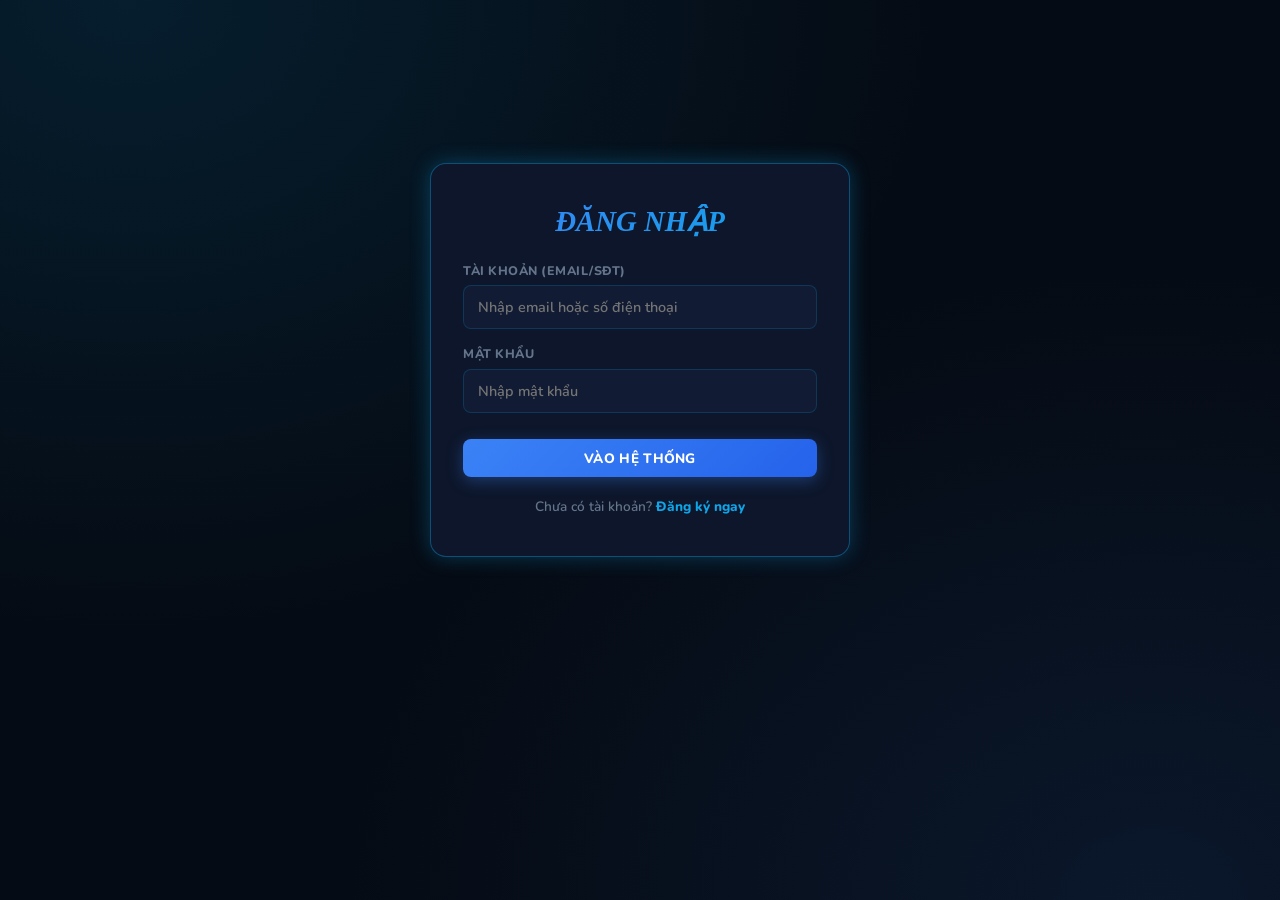
<file: login.html>
<!doctype html>
<html lang="vi">
  <head>
    <meta charset="UTF-8" />
    <meta name="viewport" content="width=device-width, initial-scale=1.0" />
    <title>Đăng Nhập - Hành Trang Hôn Nhân</title>
    <link
      href="https://fonts.googleapis.com/css2?family=Nunito:wght@400;600;700;800;900&display=swap"
      rel="stylesheet" />
    <link rel="stylesheet" href="style.css" />
  </head>
  <body>
    <div class="auth-container fade-in">
      <div class="auth-box">
        <h2>ĐĂNG NHẬP</h2>
        <div class="form-group">
          <label for="l_contact">Tài khoản (Email/SĐT)</label>
          <input type="text" id="l_contact" title="Tài khoản" placeholder="Nhập email hoặc số điện thoại" />
        </div>
        <div class="form-group">
          <label for="l_pass">Mật khẩu</label>
          <input type="password" id="l_pass" title="Mật khẩu" placeholder="Nhập mật khẩu" />
        </div>
        <button
          class="btn btn-primary"
          style="width: 100%; margin-top: 10px"
          onclick="doLogin()">
          VÀO HỆ THỐNG
        </button>
        <div class="auth-link" style="margin-top: 20px">
          Chưa có tài khoản?
          <a
            href="register.html"
            style="
              color: var(--accent-purple);
              font-weight: 800;
              text-decoration: none;
            "
            >Đăng ký ngay</a
          >
        </div>
      </div>
    </div>
    <div class="toast" id="toast"></div>

    <script src="auth.js"></script>
  </body>
</html>
</file>
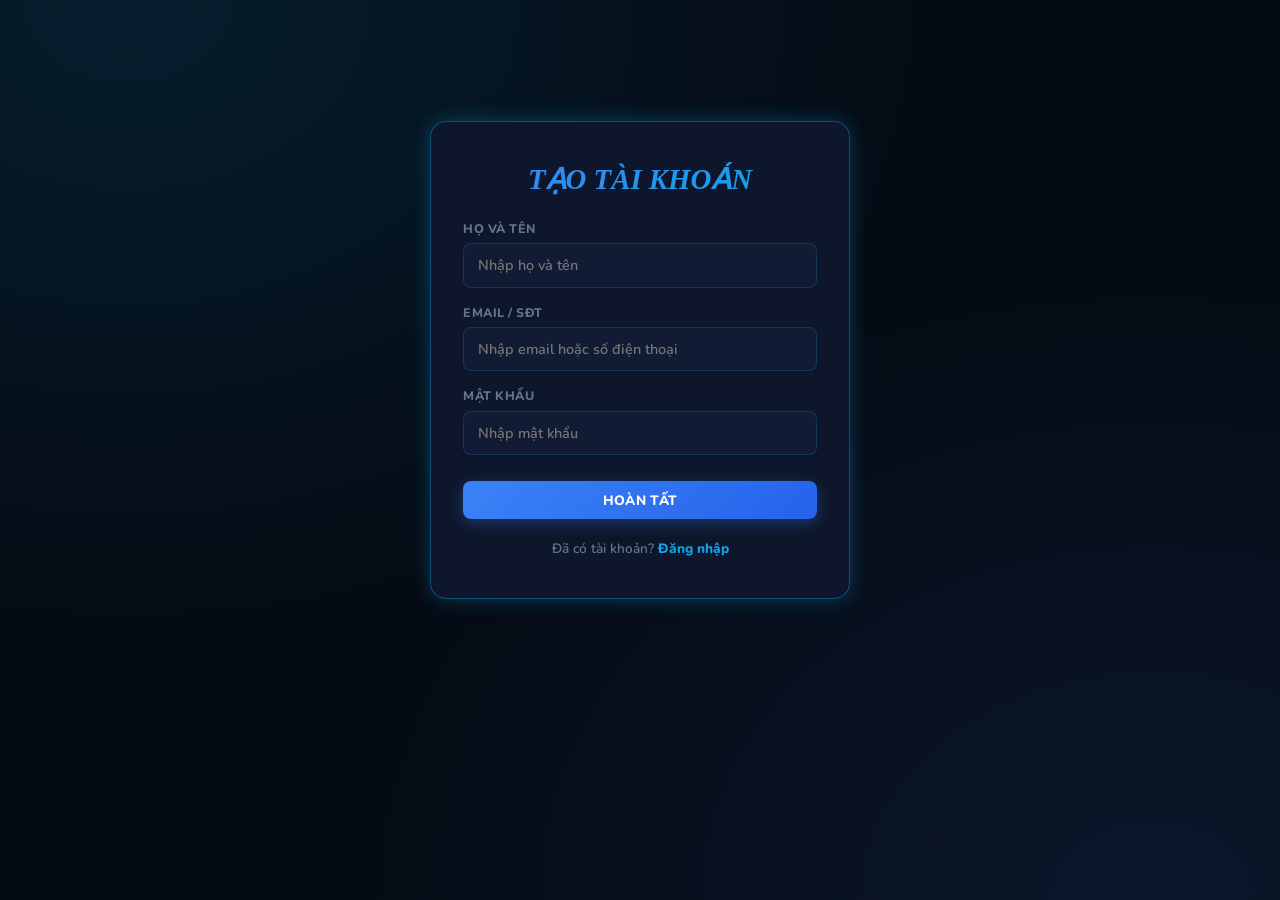
<file: register.html>
<!doctype html>
<html lang="vi">
  <head>
    <meta charset="UTF-8" />
    <meta name="viewport" content="width=device-width, initial-scale=1.0" />
    <title>Đăng Ký - Hành Trang Hôn Nhân</title>
    <link
      href="https://fonts.googleapis.com/css2?family=Nunito:wght@400;600;700;800;900&display=swap"
      rel="stylesheet" />
    <link rel="stylesheet" href="style.css" />
  </head>
  <body>
    <div class="auth-container fade-in">
      <div class="auth-box">
        <h2>TẠO TÀI KHOẢN</h2>
        <div class="form-group">
          <label for="r_name">Họ và Tên</label>
          <input type="text" id="r_name" placeholder="Nhập họ và tên" />
        </div>
        <div class="form-group">
          <label for="r_contact">Email / SĐT</label>
          <input
            type="text"
            id="r_contact"
            placeholder="Nhập email hoặc số điện thoại" />
        </div>
        <div class="form-group">
          <label for="r_pass">Mật khẩu</label>
          <input type="password" id="r_pass" placeholder="Nhập mật khẩu" />
        </div>
        <button
          class="btn btn-primary"
          style="width: 100%; margin-top: 10px"
          onclick="doRegister()">
          HOÀN TẤT
        </button>
        <div class="auth-link" style="margin-top: 20px">
          Đã có tài khoản?
          <a
            href="login.html"
            style="
              color: var(--accent-purple);
              font-weight: 800;
              text-decoration: none;
            "
            >Đăng nhập</a
          >
        </div>
      </div>
    </div>
    <div class="toast" id="toast"></div>

    <script src="auth.js"></script>
  </body>
</html>
</file>
<file: style.css>
*,*::before,*::after {
    margin: 0;
    padding: 0;
    box-sizing: border-box;
}

:root {
    --bg: #050b14;
    --bg2: #0a1222;
    --bg3: #111b33;
    --card: #0d162a;
    --card2: #15223e;
    --border: rgba(14, 165, 233, 0.2);
    --border2: rgba(14, 165, 233, 0.4);
    
    /* Chuyển tông đỏ/tím sang xanh dương */
    --accent-red: #3b82f6; /* Xanh dương chủ đạo */
    --accent-purple: #0ea5e9; /* Xanh lơ nhạt */
    --accent-green: #10b981;
    --accent-orange: #f59e0b;
    --accent-blue: #06b6d4;
    
    --text-title: #f1f5f9;
    --text-main: #cbd5e1;
    --text-muted: #64748b;
    
    --glow: 0 0 20px rgba(14, 165, 233, 0.3);
    --glow-sm: 0 0 10px rgba(14, 165, 233, 0.2);
}

html { scroll-behavior: smooth; }

body {
    font-family: 'Nunito', sans-serif;
    background: var(--bg);
    color: var(--text-main);
    min-height: 100vh;
    background-image:
        radial-gradient(ellipse at 10% 0%, rgba(14, 165, 233, 0.12) 0%, transparent 50%),
        radial-gradient(ellipse at 90% 100%, rgba(59, 130, 246, 0.1) 0%, transparent 50%);
}

/* Ẩn mũi tên của thẻ input number */
input[type="number"]::-webkit-inner-spin-button,
input[type="number"]::-webkit-outer-spin-button {
    -webkit-appearance: none;
    appearance: none;
    margin: 0;
}
input[type="number"] {
    -moz-appearance: textfield;
    appearance: textfield;
}

/* ── NAV ── */
.top-nav {
    position: sticky;
    top: 0;
    z-index: 100;
    background: rgba(5, 11, 20, 0.92);
    -webkit-backdrop-filter: blur(16px);
    backdrop-filter: blur(16px);
    border-bottom: 1px solid var(--border);
}

.nav-inner {
    max-width: 1100px;
    margin: 0 auto;
    padding: .75rem 1.5rem;
    display: flex;
    align-items: center;
    justify-content: space-between;
    gap: 1rem;
    flex-wrap: wrap;
}

.nav-brand {
    font-family: 'Fraunces', serif;
    font-style: italic;
    font-size: 1.3rem;
    font-weight: 700;
    background: linear-gradient(135deg, var(--accent-red), var(--accent-purple));
    -webkit-background-clip: text;
    -webkit-text-fill-color: transparent;
    background-clip: text;
    cursor: pointer;
    letter-spacing: .5px;
}

.nav-menu {
    display: flex;
    align-items: center;
    gap: .5rem;
    flex-wrap: wrap;
}

.nav-btn {
    padding: .45rem 1rem;
    border-radius: 6px;
    border: 1px solid transparent;
    font-family: 'Nunito', sans-serif;
    font-size: .82rem;
    font-weight: 800;
    color: var(--text-muted);
    background: transparent;
    cursor: pointer;
    transition: all .2s;
    letter-spacing: .3px;
}

.nav-btn:hover { color: var(--text-title); background: rgba(255, 255, 255, .05); }
.nav-btn.active { color: var(--accent-red); border-color: var(--border2); background: rgba(59, 130, 246, .08); }
.nav-btn.logout { color: var(--accent-red); border-color: var(--border); }
.nav-btn.logout:hover { background: rgba(59, 130, 246, .1); }

/* ── LAYOUT ── */
.app-wrapper { min-height: 100vh; }
.main-content { max-width: 1100px; margin: 0 auto; padding: 2rem 1.5rem 4rem; }

/* ── AUTH ── */
.auth-container {
    min-height: 80vh;
    display: flex;
    align-items: center;
    justify-content: center;
    padding: 2rem;
}

.auth-box {
    background: var(--card);
    border: 1px solid var(--border2);
    border-radius: 16px;
    padding: 2.5rem 2rem;
    width: 100%;
    max-width: 420px;
    box-shadow: var(--glow);
}

.auth-box h2 {
    font-family: 'Fraunces', serif;
    font-style: italic;
    font-size: 1.8rem;
    color: var(--text-title);
    margin-bottom: 1.5rem;
    text-align: center;
    background: linear-gradient(135deg, var(--accent-red), var(--accent-purple));
    -webkit-background-clip: text;
    -webkit-text-fill-color: transparent;
    background-clip: text;
}

.form-group { margin-bottom: 1rem; text-align: left; }
.form-group label {
    display: block;
    font-size: .78rem;
    font-weight: 800;
    color: var(--text-muted);
    margin-bottom: .4rem;
    text-transform: uppercase;
    letter-spacing: .5px;
}

.form-group input {
    width: 100%;
    padding: .7rem .9rem;
    background: var(--bg3);
    border: 1px solid var(--border);
    border-radius: 8px;
    color: var(--text-title);
    font-family: 'Nunito', sans-serif;
    font-size: .9rem;
    font-weight: 600;
    outline: none;
    transition: border .2s;
}

.form-group input:focus { border-color: var(--accent-purple); }
.auth-link { font-size: .85rem; color: var(--text-muted); text-align: center; font-weight: 600; }
.auth-link span { color: var(--accent-purple); cursor: pointer; font-weight: 800; }
.auth-link span:hover { text-decoration: underline; }

/* ── BUTTONS ── */
.btn {
    padding: .6rem 1.2rem;
    border-radius: 8px;
    border: none;
    font-family: 'Nunito', sans-serif;
    font-size: .85rem;
    font-weight: 800;
    cursor: pointer;
    transition: all .2s;
    letter-spacing: .3px;
    display: inline-flex;
    justify-content: center;
    align-items: center;
}

.btn-primary {
    background: linear-gradient(135deg, var(--accent-red), #2563eb);
    color: #fff;
    box-shadow: 0 4px 16px rgba(59, 130, 246, .35);
}

.btn-primary:hover { transform: translateY(-2px); box-shadow: 0 6px 20px rgba(59, 130, 246, .45); }
.btn-primary:active { transform: translateY(0); }

.btn-outline {
    background: transparent;
    border: 1px solid var(--border2);
    color: var(--text-main);
}

.btn-outline:hover {
    background: rgba(255, 255, 255, .05);
    border-color: var(--accent-purple);
    color: var(--text-title);
}

/* ── CARDS ── */
.card {
    background: var(--card);
    border: 1px solid var(--border);
    border-radius: 14px;
    padding: 1.5rem;
    margin-bottom: 1.25rem;
}

.card-title {
    display: flex;
    align-items: center;
    gap: .5rem;
    font-size: .75rem;
    font-weight: 900;
    color: var(--accent-red);
    letter-spacing: 1.5px;
    text-transform: uppercase;
    margin-bottom: 1.2rem;
}

/* ── DASHBOARD ── */
.dash-welcome {
    display: grid;
    grid-template-columns: 1fr auto;
    gap: 2rem;
    align-items: center;
    background: linear-gradient(135deg, var(--card) 0%, var(--card2) 100%);
    border-color: var(--border2);
}

.welcome-left h1 { font-size: 1.5rem; color: var(--text-title); }
.radar-container { width: 260px; height: 260px; flex-shrink: 0; }
.stats-grid { display: grid; grid-template-columns: repeat(3, 1fr); gap: 1rem; margin-bottom: 1.25rem; }

.stat-box {
    background: var(--card);
    border: 1px solid var(--border);
    border-radius: 12px;
    padding: 1.2rem;
    text-align: center;
}

.stat-val {
    font-family: 'Fraunces', serif;
    font-style: italic;
    font-size: 2rem;
    font-weight: 700;
    line-height: 1;
    margin-bottom: .4rem;
}

.stat-label {
    font-size: .75rem;
    font-weight: 800;
    color: var(--text-muted);
    text-transform: uppercase;
    letter-spacing: .5px;
}

.modules-grid { display: grid; grid-template-columns: repeat(3, 1fr); gap: 1rem; }

.module-card {
    background: var(--bg3);
    border: 1px solid var(--border);
    border-radius: 12px;
    padding: 1.2rem;
    text-align: center;
    cursor: pointer;
    transition: all .2s;
}

.module-card:hover {
    border-color: var(--border2);
    transform: translateY(-3px);
    box-shadow: var(--glow-sm);
}

.mc-icon { font-size: 2rem; margin-bottom: .5rem; }
.mc-title { font-size: .9rem; font-weight: 800; margin-bottom: .3rem; color: var(--text-title); }
.mc-count { font-size: .75rem; color: var(--text-muted); font-weight: 700; margin-bottom: .8rem; }

/* ── SCENARIO ── */
.scenario-box { max-width: 780px; margin: 0 auto; }
.scenario-header {
    display: flex;
    align-items: center;
    justify-content: space-between;
    padding: 1rem 1.5rem;
    border-bottom: 1px solid var(--border);
    flex-wrap: wrap;
    gap: .5rem;
}

.sh-title {
    font-size: .8rem;
    font-weight: 900;
    color: var(--accent-purple);
    letter-spacing: .5px;
    text-transform: uppercase;
    text-align: center;
    flex: 1;
}

.context-box {
    background: var(--bg3);
    border: 1px solid var(--border);
    border-left: 3px solid var(--accent-purple);
    border-radius: 10px;
    padding: 1.2rem;
    margin-bottom: 1.2rem;
}

.c-label {
    font-size: .72rem;
    font-weight: 900;
    letter-spacing: 1px;
    text-transform: uppercase;
    margin-bottom: .5rem;
    color: var(--accent-purple);
}

.c-text { font-size: .95rem; font-weight: 600; color: var(--text-main); line-height: 1.7; margin-bottom: .8rem; }
.c-question {
    font-size: .9rem;
    font-weight: 800;
    color: var(--accent-orange);
    background: rgba(245, 158, 11, .08);
    border-radius: 6px;
    padding: .6rem .9rem;
}

.choices-container { display: flex; flex-direction: column; gap: .75rem; }

.choice-item {
    display: flex;
    align-items: flex-start;
    gap: .9rem;
    background: var(--bg3);
    border: 1px solid var(--border);
    border-radius: 12px;
    padding: 1rem 1.2rem;
    cursor: pointer;
    transition: all .2s;
}

.choice-item:hover {
    border-color: var(--accent-red);
    background: rgba(59, 130, 246, .06);
    transform: translateX(4px);
}

.choice-letter {
    min-width: 34px;
    height: 34px;
    border-radius: 8px;
    background: linear-gradient(135deg, var(--accent-red), #2563eb);
    color: #fff;
    font-size: .88rem;
    font-weight: 900;
    display: flex;
    align-items: center;
    justify-content: center;
    flex-shrink: 0;
    box-shadow: 0 3px 10px rgba(59, 130, 246, .3);
}

.choice-text { font-size: .92rem; font-weight: 700; color: var(--text-main); line-height: 1.5; padding-top: .2rem; }

/* ── RESULT ── */
.res-top { display: flex; align-items: center; gap: .75rem; margin-bottom: 1.5rem; justify-content: center; }
.res-trophy { font-size: 2.5rem; filter: drop-shadow(0 4px 12px rgba(245, 158, 11, .4)); }
.res-title {
    font-family: 'Fraunces', serif;
    font-style: italic;
    font-size: 1.4rem;
    color: var(--text-title);
    font-weight: 700;
}

.res-row {
    display: flex;
    align-items: flex-start;
    gap: 1rem;
    padding: 1rem 0;
    border-bottom: 1px solid var(--border);
}

.r-sym {
    min-width: 42px;
    height: 42px;
    border-radius: 10px;
    border: 2px solid;
    display: flex;
    align-items: center;
    justify-content: center;
    font-size: 1.2rem;
    flex-shrink: 0;
}

.r-content h3 { font-size: .8rem; font-weight: 900; letter-spacing: .8px; text-transform: uppercase; margin-bottom: .4rem; }
.r-content p { font-size: .9rem; font-weight: 600; color: var(--text-main); line-height: 1.65; }

.score-badge {
    display: inline-block;
    padding: .3rem .9rem;
    border-radius: 20px;
    background: linear-gradient(135deg, var(--accent-green), #059669);
    color: #fff;
    font-size: 1.1rem;
    font-weight: 900;
    box-shadow: 0 3px 12px rgba(16, 185, 129, .35);
}

.score-badge.negative {
    background: linear-gradient(135deg, var(--accent-red), #2563eb);
    box-shadow: 0 3px 12px rgba(59, 130, 246, .35);
}

/* ── FINANCE ── */
.fin-header { display: flex; align-items: center; justify-content: space-between; margin-bottom: 1.2rem; flex-wrap: wrap; gap: .75rem; }
.fin-title { font-family: 'Fraunces', serif; font-style: italic; font-size: 1.4rem; color: var(--text-title); }
.fin-grid { display: grid; grid-template-columns: 1fr 1fr; gap: 1.2rem; }
.fin-col { display: flex; flex-direction: column; gap: 1.2rem; }
.fin-card { background: var(--card); border: 1px solid var(--border); border-radius: 14px; padding: 1.3rem; }

.fin-step-title {
    display: flex;
    align-items: center;
    gap: .5rem;
    font-size: .78rem;
    font-weight: 900;
    color: var(--text-title);
    letter-spacing: .8px;
    text-transform: uppercase;
    margin-bottom: 1rem;
}

.fin-step-icon { font-size: 1.3rem; }
.fin-row { display: flex; align-items: center; justify-content: space-between; gap: .75rem; margin-bottom: .7rem; }
.fin-label { font-size: .82rem; font-weight: 700; color: var(--text-muted); flex: 1; white-space: nowrap; }

.fin-input {
    width: 150px;
    padding: .5rem .8rem;
    background: var(--bg3);
    border: 1px solid var(--border);
    border-radius: 7px;
    color: var(--text-title);
    font-family: 'Nunito', sans-serif;
    font-size: .88rem;
    font-weight: 700;
    outline: none;
    transition: border .2s;
    text-align: right;
}

.fin-input:focus { border-color: var(--accent-purple); }

.fin-total {
    font-size: .85rem;
    font-weight: 900;
    color: var(--text-title);
    background: rgba(14, 165, 233, .1);
    border-radius: 8px;
    padding: .6rem .9rem;
    border: 1px solid rgba(14, 165, 233, .25);
    margin-top: .3rem;
}

.fin-right-content { display: flex; flex-direction: column; gap: 1.2rem; flex: 1; }

.fin-alert {
    display: flex;
    align-items: center;
    gap: .75rem;
    background: rgba(245, 158, 11, .06);
    border: 1px solid var(--accent-orange);
    border-radius: 10px;
    padding: .8rem 1rem;
    margin-bottom: .8rem;
}

.fin-alert p { font-size: .9rem; margin: 0; }

/* ── PROFILE ── */
.profile-grid { display: grid; grid-template-columns: 1fr 1fr; gap: 1rem; margin-bottom: 1rem; }
.diary-table { width: 100%; border-collapse: collapse; font-size: .85rem; }

.diary-table th {
    padding: .65rem .9rem;
    text-align: left;
    font-size: .72rem;
    font-weight: 900;
    color: var(--text-muted);
    letter-spacing: .8px;
    text-transform: uppercase;
    border-bottom: 1px solid var(--border);
}

.diary-table td { padding: .65rem .9rem; border-bottom: 1px solid rgba(255, 255, 255, .04); font-weight: 600; }
.diary-table tr:hover td { background: rgba(255, 255, 255, .02); }

/* ── TOAST ── */
#toast {
    position: fixed;
    bottom: 2rem;
    left: 50%;
    transform: translateX(-50%) translateY(60px);
    background: var(--card2);
    color: var(--text-title);
    padding: .7rem 1.4rem;
    border-radius: 50px;
    border: 1px solid var(--border2);
    font-size: .85rem;
    font-weight: 800;
    opacity: 0;
    transition: all .3s;
    z-index: 9999;
    pointer-events: none;
    box-shadow: var(--glow);
}

#toast.show { opacity: 1; transform: translateX(-50%) translateY(0); }

@keyframes fadeUp {
    from { opacity: 0; transform: translateY(18px); }
    to { opacity: 1; transform: translateY(0); }
}

.fade-in { animation: fadeUp .3s ease forwards; }

@media(max-width: 768px) {
    .dash-welcome { grid-template-columns: 1fr; }
    .radar-container { display: none; }
    .stats-grid, .modules-grid { grid-template-columns: 1fr 1fr; }
    .fin-grid { grid-template-columns: 1fr; }
    .profile-grid { grid-template-columns: 1fr; }
}

@media(max-width: 480px) {
    .stats-grid, .modules-grid { grid-template-columns: 1fr; }
}
</file>
